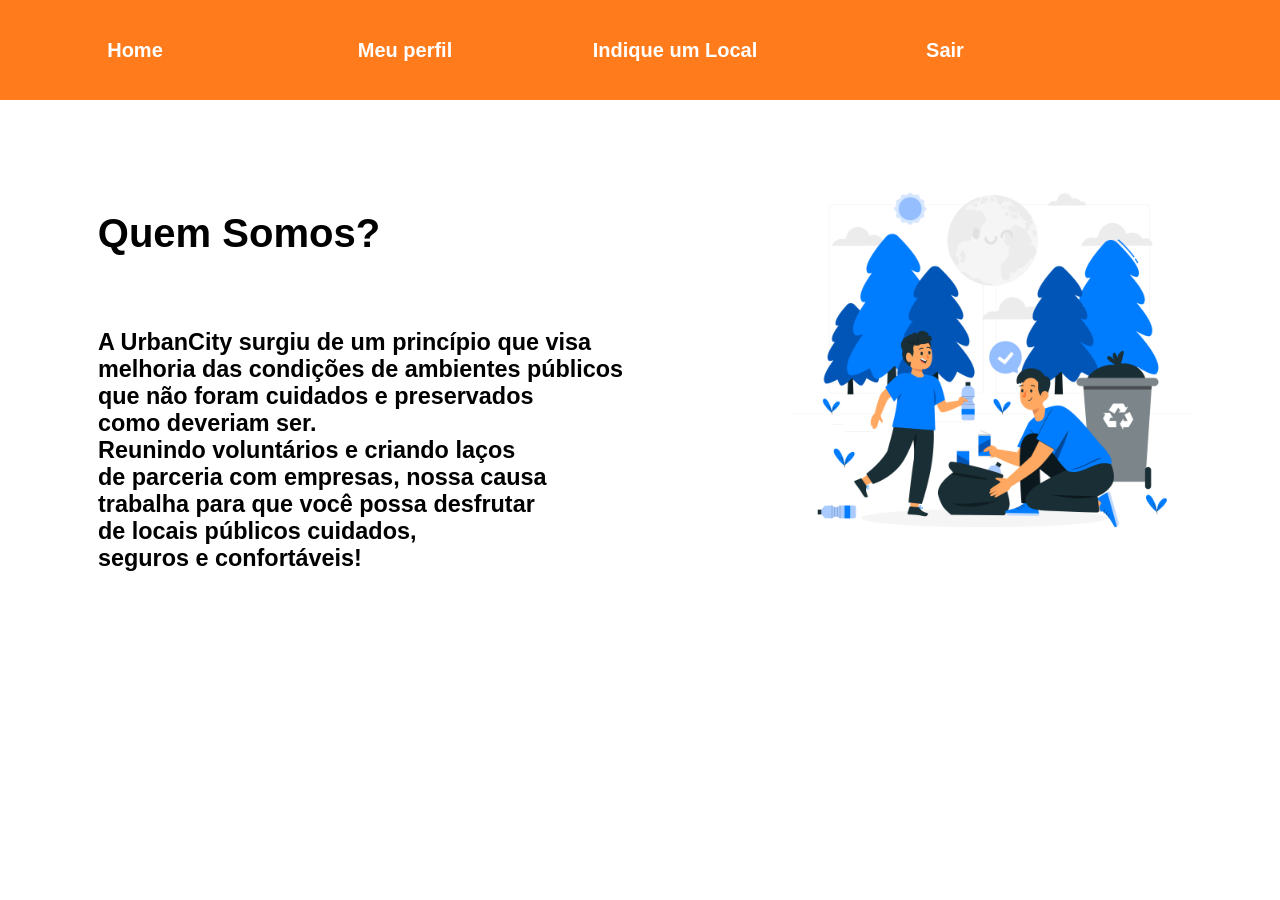
<file: quem-somos/index.html>
<!DOCTYPE html>
<html lang="pt-br">
<head>
    <meta charset="UTF-8">
    <meta name="viewport" content="width=device-width, initial-scale=1.0">
    <title>Document</title>
    <link rel="stylesheet" href="index.css">
</head>
<body>
    <div class="navi">
        <button class="btn" onclick="home()">Home</button>
        <button class="btn" onclick="perfil()">Meu perfil</button>
        <button class="btn" onclick="denun()">Indique um Local</button>
        <button type="button" onclick="logout()" class="btn">Sair</button>
      </div>
      <div class="container">
        <div class="text">
            <h1>
       Quem Somos?</h1>
            <h3>
            A UrbanCity surgiu de um princípio que visa 
            melhoria das condições de ambientes públicos
            que não foram cuidados e preservados 
            como deveriam ser. 
            Reunindo voluntários e criando laços 
            de parceria com empresas, nossa causa
            trabalha para que você possa desfrutar 
            de locais públicos cuidados, 
            seguros e confortáveis!</h3>
        </div>
        <div class="img">
            <img src="8712229.jpg" alt="pessoas limpando">
        </div>
      </div>
</body>
</html>
</file>
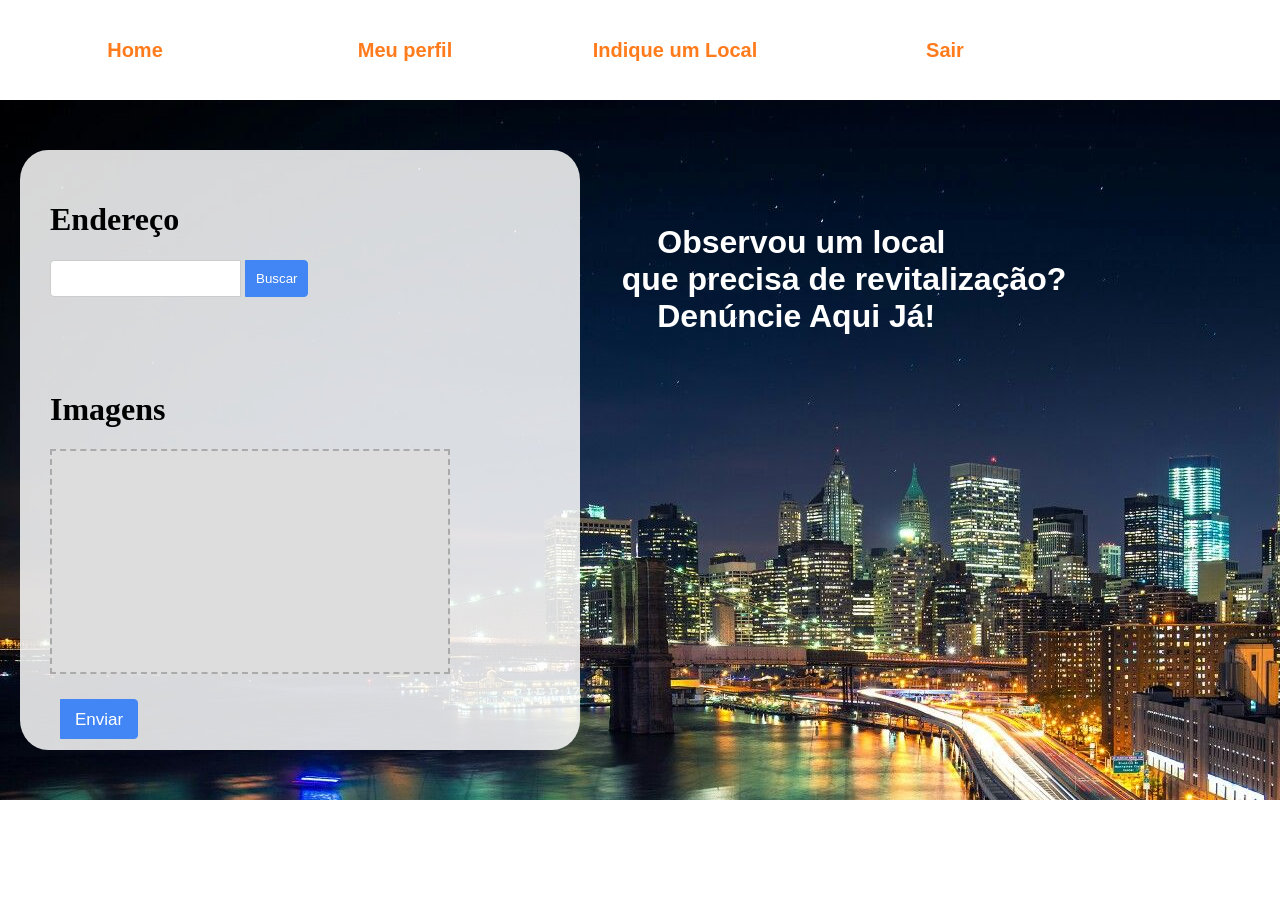
<file: denuncia/pagina-principal/index.html>
<!DOCTYPE html>
<html>

<head>
    <meta charset="utf-8" />
    <title>Denuncia</title>
    <meta content="width=device-width, initial-scale=1" name="viewport" />
    <link rel="stylesheet" href="index.css">
    <script src="../pagina-principal/index.js"></script>
    <link href="https://fonts.googleapis.com/css2?family=Roboto:wght@400;700&display=swap" rel="stylesheet">
</head>

<body>
    <div class="navi">
        <button class="btn" onclick="home()">Home</button>
        <button class="btn" onclick="perfil()">Meu perfil</button>
        <button class="btn" onclick="denun()">Indique um Local</button>
        <button type="button" onclick="logout()" class="btn">Sair</button>
    </div>

    <div class="container">
        <div class="form">
            <h1>Endereço</h1>
            <div class="search-container">
                <!-- Use o evento oninput para chamar a função sugerirEnderecos automaticamente -->
                <input type="text" placeholder="" class="search-input" required id="buscar" oninput="sugerirEnderecos()">
                <button class="search-button" onclick="api()">Buscar</button>
                <div id="container-resultado" class="text">
                    <!-- A div onde os resultados da API serão exibidos -->
                </div>
            </div>

            <h1>Imagens</h1>
            <label class="picture" for="picture__input" tabIndex="0">
                <span class="picture__image"></span>
            </label>

            <input type="file" name="picture_input" id="picture__input">

            <script>
                const dadosApi = [
                    {
                        "endereco": "Praça Cruz da Esperança",
                        "id": "1"
                    },
                    {
                        "endereco": "Rua da Liberdade",
                        "id": "2"
                    },
                    // Adicione mais dados conforme necessário
                ];

                function pesquisa() {
                    let endereco = document.getElementById("buscar");
                    let valorinput = endereco.value;
                    console.log("ola", valorinput);
                }

                function api() {
                    const apiUrl = "https://656ff79509586eff6640890c.mockapi.io/busc/enderecos";
                    fetch(apiUrl)
                        .then(response => {
                            if (!response.ok) {
                                throw new Error(`Erro de rede: ${response.status}`);
                            }
                            return response.json();
                        })
                        .then(data => {
                            console.log('Dados da API:', data);
                            mostrarEnderecos(data);
                        })
                        .catch(error => {
                            console.error('Erro na requisição:', error);
                        });
                }

                function mostrarEnderecos(enderecos) {
                    const containerResultado = document.getElementById("container-resultado");
                    containerResultado.innerHTML = ""; // Limpa o conteúdo anterior

                    enderecos.forEach(endereco => {
                        const divEndereco = document.createElement("div");
                        divEndereco.textContent = ` ${endereco.endereco}`;
                        containerResultado.appendChild(divEndereco);
                    });
                }

                function sugerirEnderecos() {
                    const termoPesquisa = document.getElementById("buscar").value.toLowerCase();
                    const enderecosFiltrados = dadosApi.filter(endereco => endereco.endereco.toLowerCase().includes(termoPesquisa));
                    mostrarEnderecos(enderecosFiltrados);
                }
            </script>
            <div class="botao-enviar">
                <button class="enviar">Enviar</button>
            </div>
        </div>
        <div class="group-form"></div>

        <div class="container2">
            <div class="text">
                <h1> 
                    Observou um local 
                que precisa de revitalização? 
                    Denúncie Aqui Já! </h1>
            </div>
        </div>
    </div>
</body>

</html>
</file>
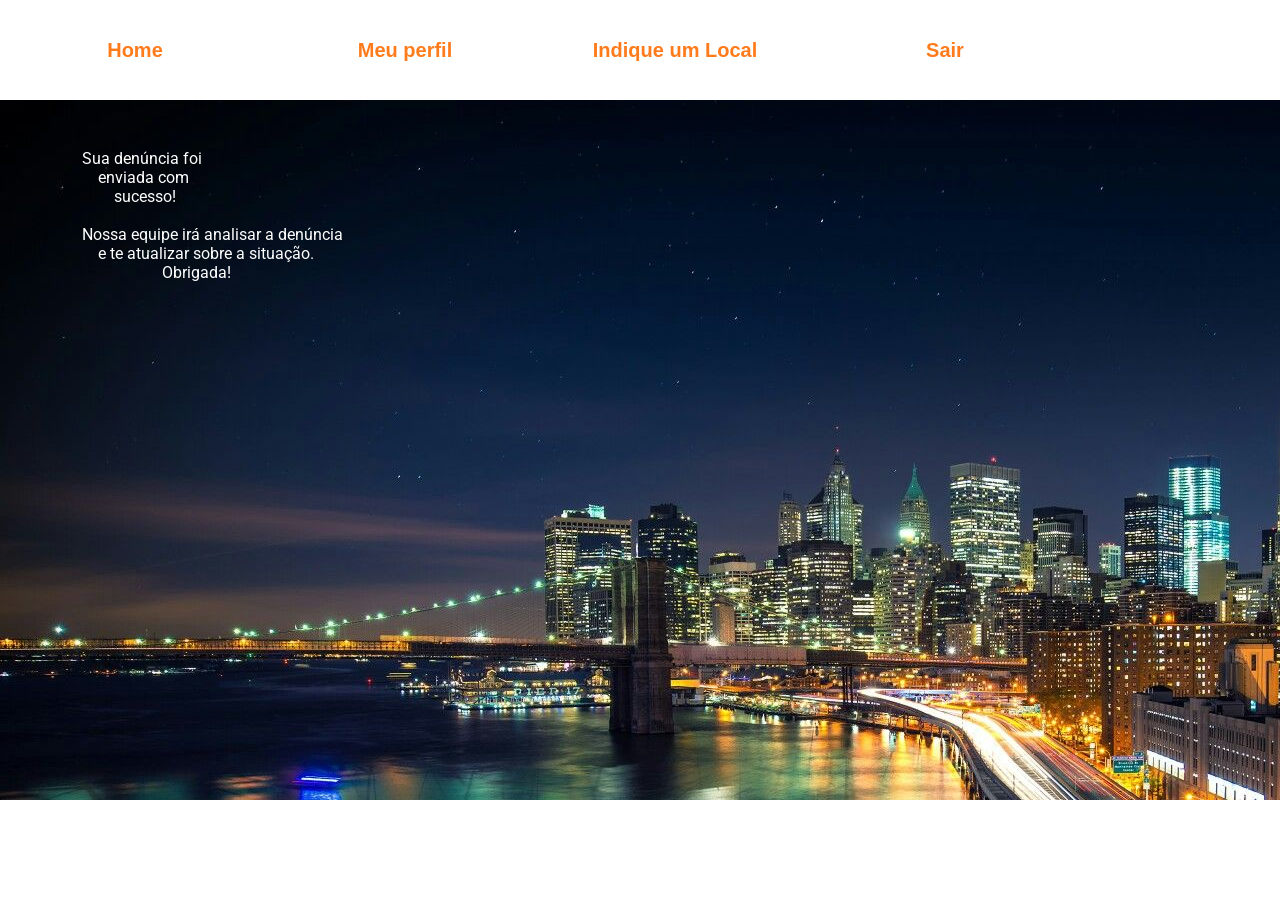
<file: denuncia/secundariapag/index.html>
<!DOCTYPE html>
<html>

<head>
    <meta charset="utf-8" />
    <title>Denuncia</title>
    <meta content="width=device-width, initial-scale=1" name="viewport" />
    <meta content="js" name="generator" />
    <link rel="stylesheet" href="index.css">
    <link href="https://fonts.googleapis.com/css2?family=Roboto:wght@400;700&display=swap" rel="stylesheet">
    <style>
        body {
            font-family: 'Roboto', sans-serif;
        }

        .form-content {
            width: 490px;
            height: 450px;
            background: rgba(255, 255, 255, 0);
            border-radius: 15px;
            margin-left: 50px;
            display: flex;
            flex-direction: column;
            align-items: center;
            justify-content: center;
        }

        .form-content h1 {
            font-size: 45px;
            font-weight: bold;
            margin-bottom: 350px;
            margin-top: 450px; 
            display: block;
        }
        h1 {
    margin: .67em 0;
    font-size: 2em;
  }
  label {
            font-size: 18px;
            font-weight: bold;
            margin-bottom: 8px;
            display: block;
        }

    </style>
</head>

<body>

    <div class="navi">
        <button class="btn" onclick="home()">Home</button>
        <button class="btn" onclick="perfil()">Meu perfil</button>
        <button class="btn" onclick="denun()">Indique um Local</button>
        <button type="button" onclick="logout()" class="btn">Sair</button>
    </div>

    <div class="div-form">

    <div class="text-denuncia">
                <p>
        Sua denúncia foi
            enviada com 
                sucesso! 
                        
        Nossa equipe irá analisar a denúncia 
            e te atualizar sobre a situação.
                            Obrigada!
                </p>
            </div>
        </div>
               
    

</body>

</html>
</file>
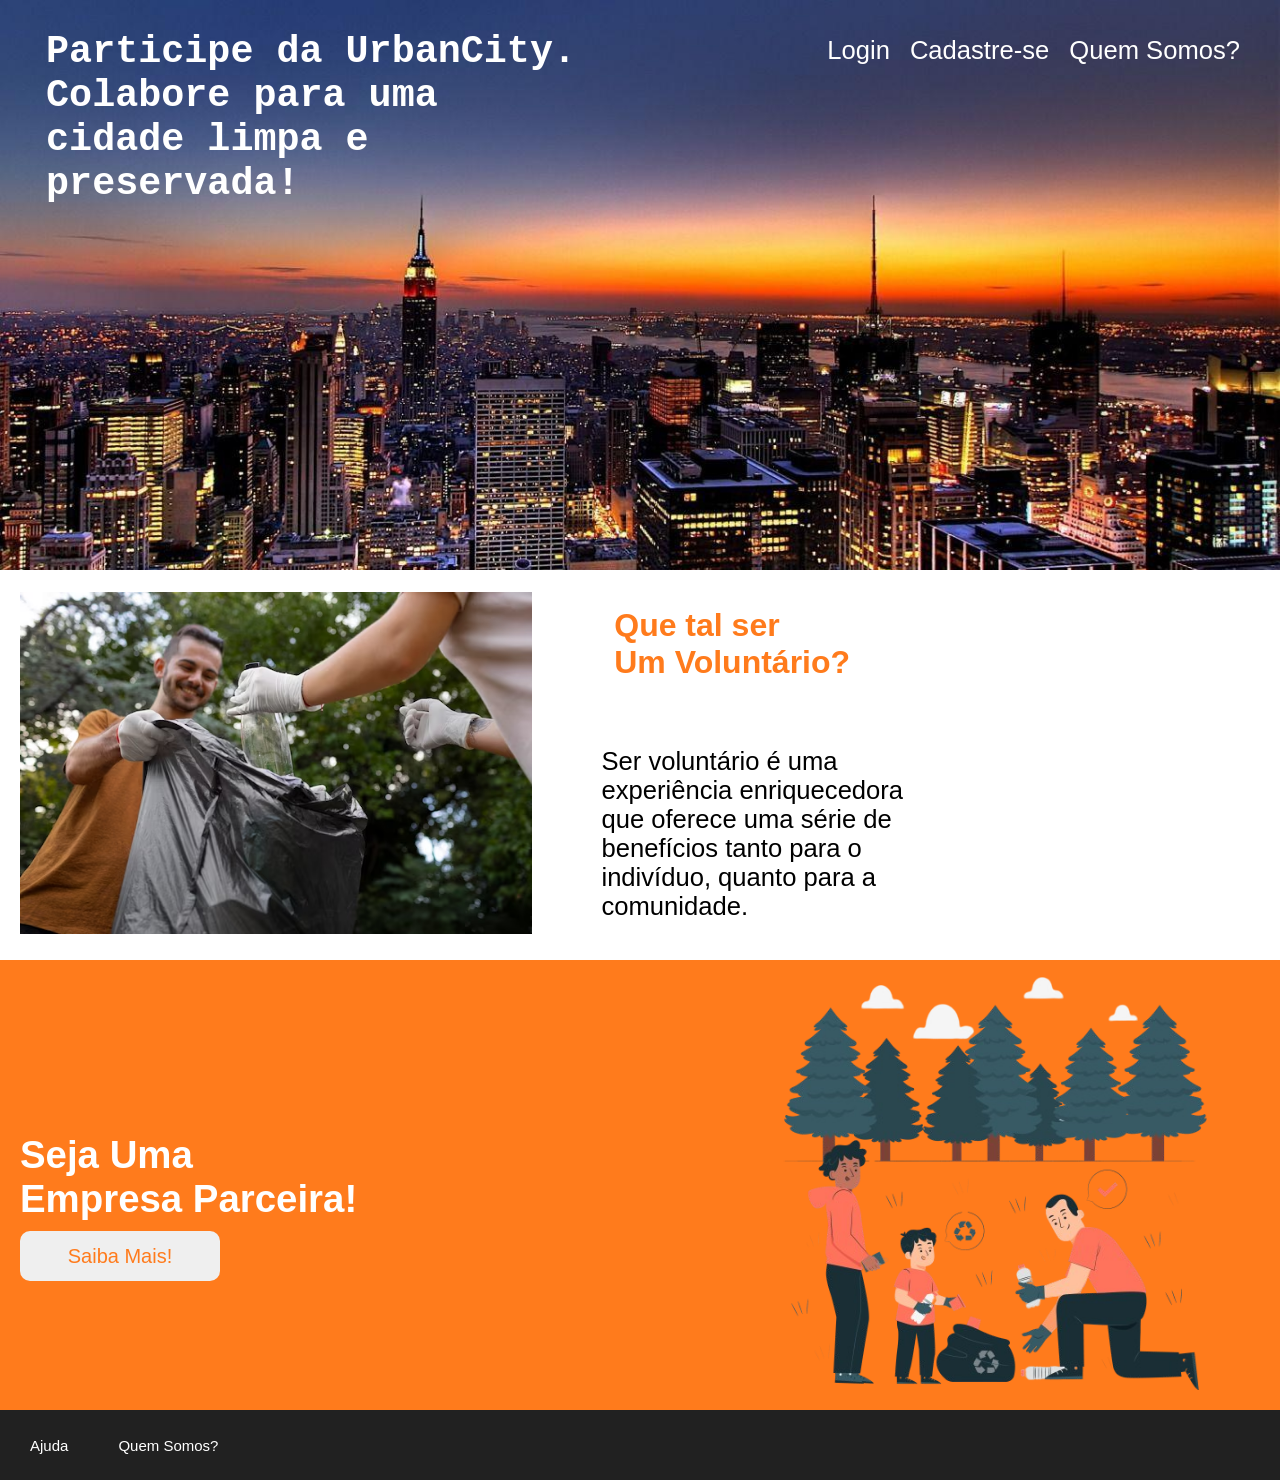
<file: PAGINA-INICIAL/pagina-inicial.html>
<!DOCTYPE html>
<html lang="pt-br">
<head>
    <meta charset="UTF-8">
    <meta name="viewport" content="width=device-width, initial-scale=1.0">
    <title>Página Inicial</title>
    <link rel="stylesheet" href="style/style3.css">
</head>
<body>
    <div class="img">
        <div class="text-nav">
            <h2><pre>
  Participe da UrbanCity.
  Colabore para uma
  cidade limpa e
  preservada!

            </pre></h2>

        </div>
        <div class="nav">

            <p><a href="Login">Login</a></p>
            <p><a href="cadastre-se">Cadastre-se</a></p>
            <p><a href="quem somos?">Quem Somos?</a></p>
    </div>
    </div>

    <div class="voluntario">
        <div class="img2">
            <img src="style/img2.avif" alt="">
        </div>

        <div class="texto-voluntario">
            <h1 id="titulo2">
       Que tal ser
       Um Voluntário?
            </h1>

            <p id="text2">
    Ser voluntário é uma
    experiência enriquecedora
    que oferece uma série de
    benefícios tanto para o
    indivíduo, quanto para a
    comunidade.
            </p>
        </div>
    </div>
    
    <div class="empresa">
       <div class="text-empresa">
            <h1>
Seja Uma 
Empresa Parceira!
</h1>
<button class="botao">Saiba Mais!</button>
            
       </div>
       <div class="img3">
        <img src="style/imagem3.png" alt="">
    </div>
</div>
        
    

    <div class="rodape">
        <a href="ajuda">Ajuda</a>
        <a href="Quem">Quem Somos?</a>
    </div>
    


</body>
</html>
</file>
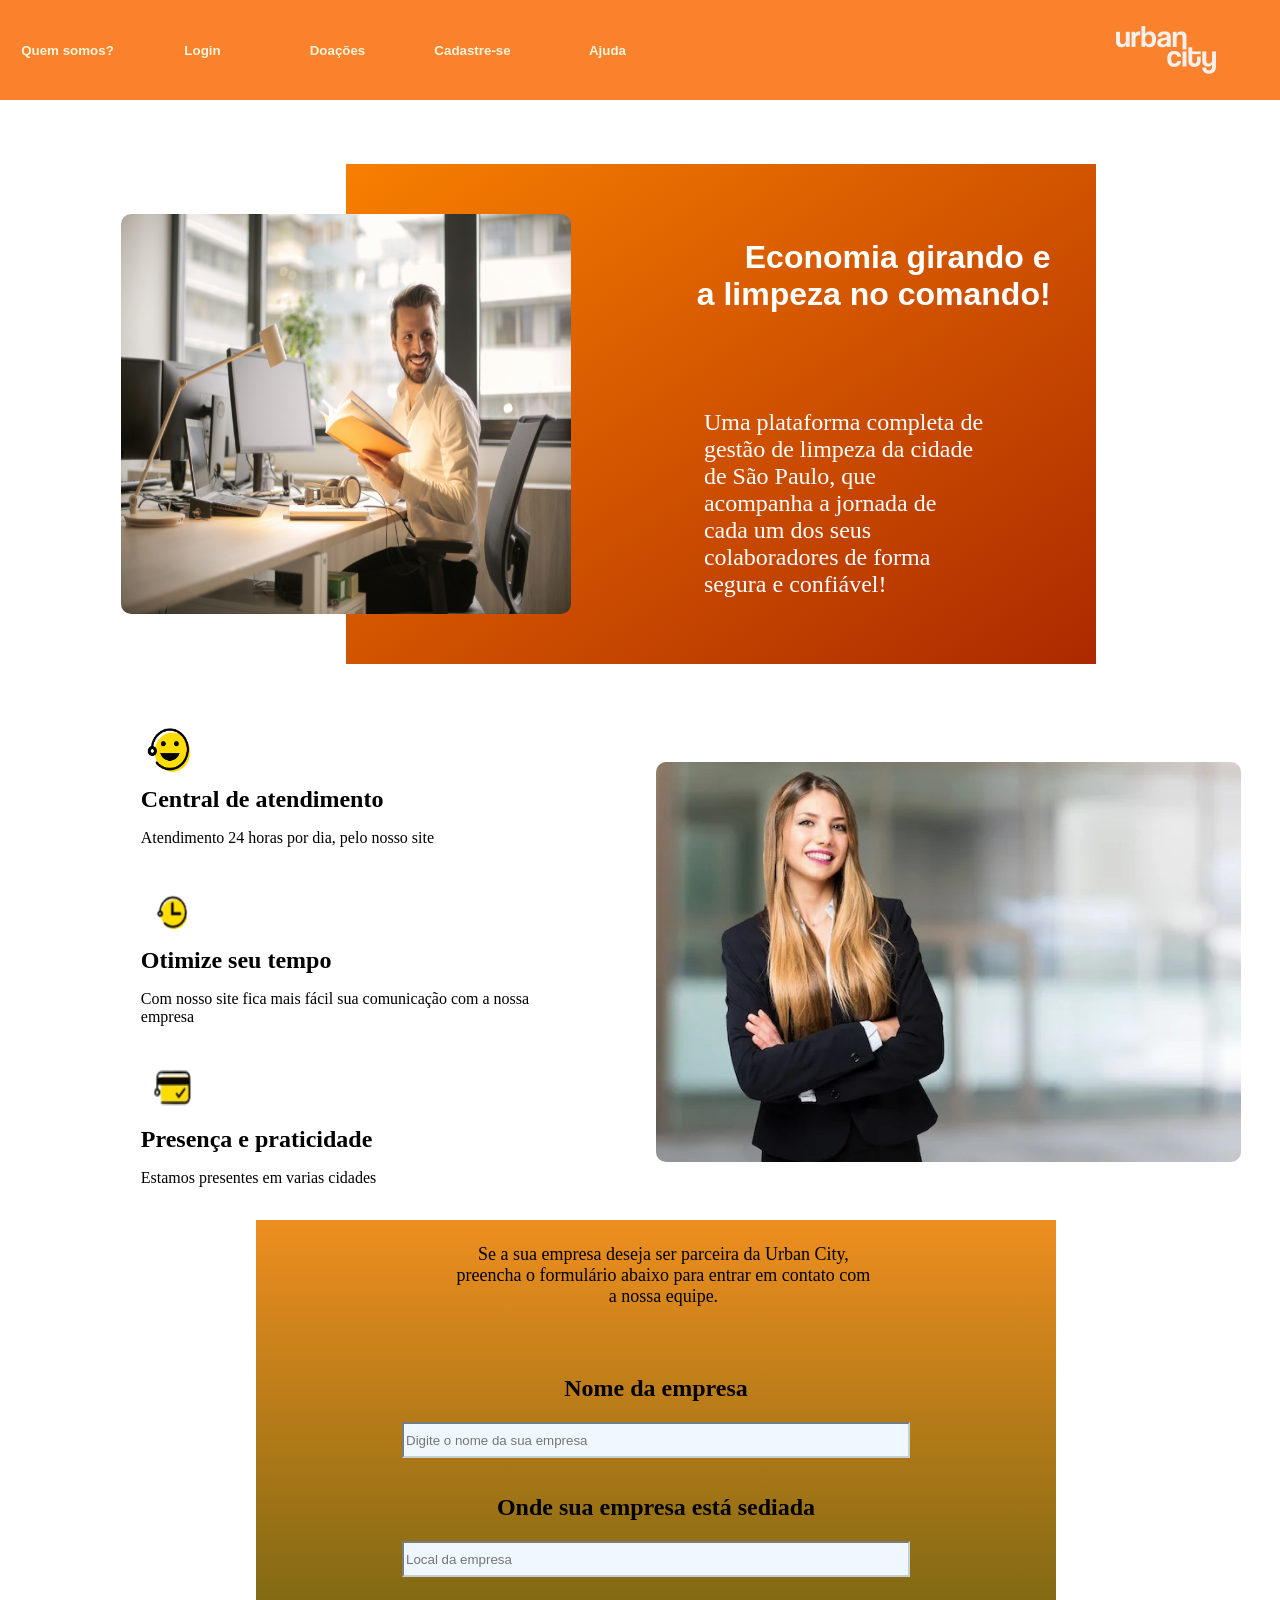
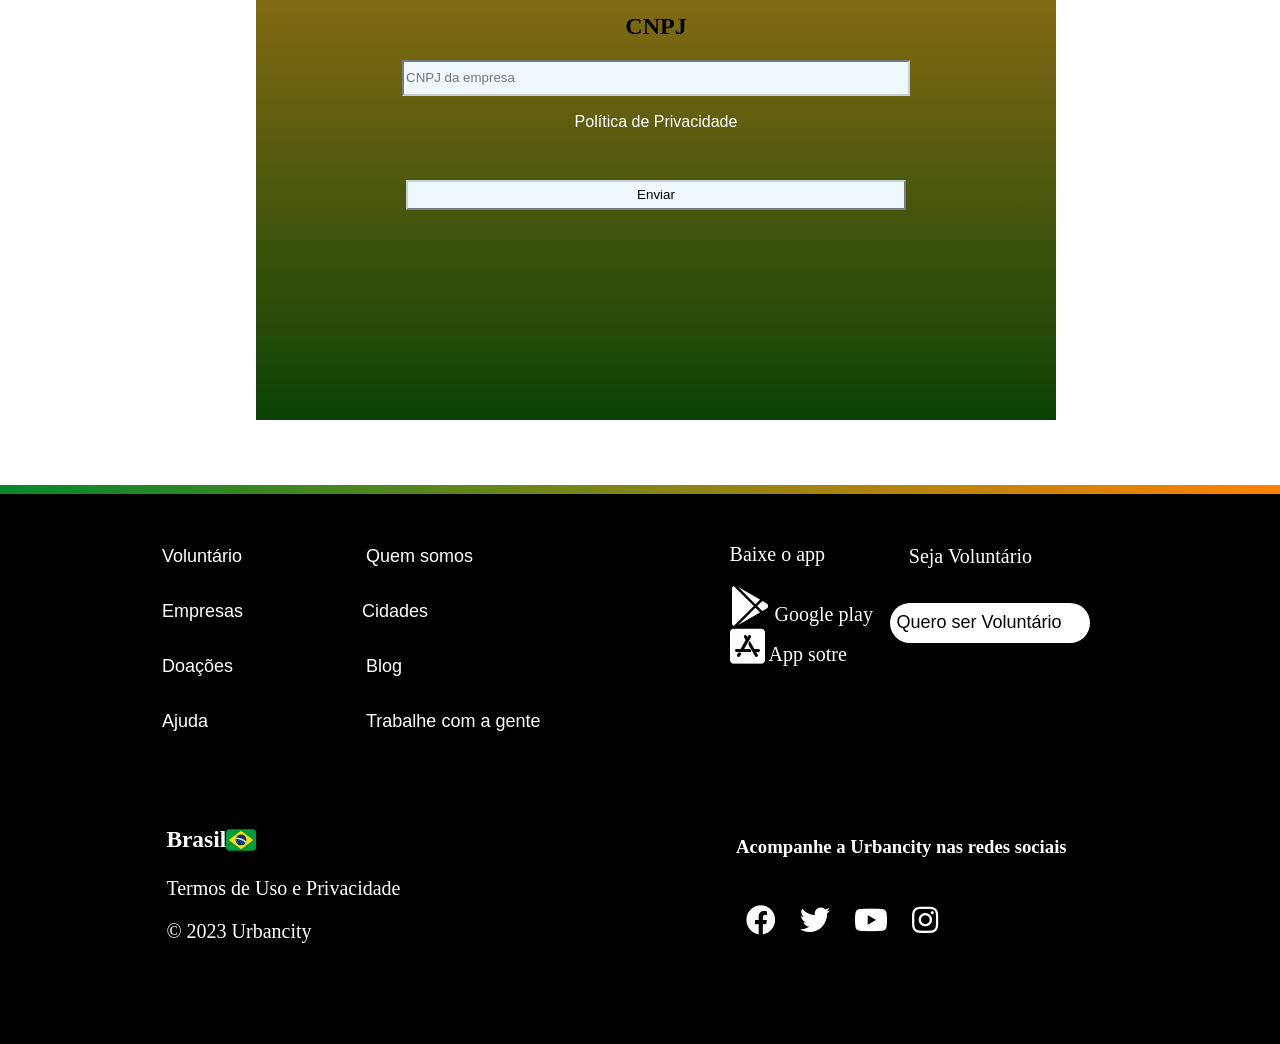
<file: urbancity_empresas/empresas.html>
<!DOCTYPE html>
<html lang="pt-br">
<head>
    <meta charset="UTF-8">
    <meta name="viewport" content="width=device-width, initial-scale=1.0">
    <title>Empresas</title>
    <link rel="stylesheet" href="empresas.css">
    <link rel="shortcut icon" href="../imgs/logo.png">
    <link rel="stylesheet" href="https://cdnjs.cloudflare.com/ajax/libs/font-awesome/5.15.3/css/all.min.css">
    <script src="empresas.js"></script>
</head>
<body>
    <div class="navi">
        <button class="botao">Quem somos?</button>
        <button class="botao" onclick="loginpag()">Login</button>
        <button class="botao">Doações</button>
      <button class="btn" onclick="cadastro()">Cadastre-se</button>
     <button class="btn">Ajuda</button>
      <img src="../imgs/logo2.png" class="logo"/>
    </div>
     <div class="parte1">
       <img src="../imgs/employer.jpg" class="employer"/>
       <h1>Economia girando e <br/>a limpeza no comando!</h1>
       <p>Uma plataforma completa de<br/>
        gestão de limpeza da cidade<br/>
        de São Paulo, que<br/>
        acompanha a jornada de<br/>
        cada um dos seus<br/>
        colaboradores de forma<br/>
        segura e confiável!</p>
     </div>
     <div class="parte2">
      <img src="../imgs/businesswoman.png" class="businesswoman"/>
      <section class="suportes">
        <img src="../imgs/suporte1.png"  class="img-suporte"/>
        <h2>Central de atendimento</h2>
        <p> Atendimento 24 horas por dia, pelo nosso site
        </p>
        <img src="../imgs/suporte2.png" class="img-suporte"/>
        <h2>Otimize seu tempo</h2>
        <p>
            Com nosso site fica mais fácil sua comunicação com a nossa empresa
        </p>
        <img src="../imgs/suporte3.png" class="img-suporte"/>
        <h2>Presença e praticidade</h2>
         <p>
            Estamos presentes em varias cidades 
         </p>
      </section>
     </div>
     <div class="parte3" id="formulario">
        <P class="txt_emp">Se a sua empresa deseja ser parceira da Urban City,
            preencha o formulário abaixo para entrar em contato com a nossa equipe.
        </P><br/><bt/><br/><br/>

     <h2>Nome da empresa</h2>
     <input type="text" placeholder="Digite o nome da sua empresa" class="input">
     <h2>Onde sua empresa está sediada</h2>
     <input type="text" placeholder="Local da empresa" class="input">
     <h2>CNPJ</h2>
     <input type="text" placeholder="CNPJ da empresa" class="input"><br/>
     
     <button id="openModal" class="btn-poli">Política de Privacidade</button><br/>
     <dialog id="modal">
         <h2>Política de Privacidade</h2>
         <p class="politica">
             A sua privacidade é importante para nós. É política do Urban City respeitar a sua privacidade em relação a qualquer informação sua que possamos coletar no site Urban City, e outros sites que possuímos e operamos. </br>

             Solicitamos informações pessoais apenas quando realmente precisamos delas para lhe fornecer um serviço. Fazemo-lo por meios justos e legais, com o seu conhecimento e consentimento. Também informamos por que estamos coletando e como será usado. </br>
             
             Apenas retemos as informações coletadas pelo tempo necessário para fornecer o serviço solicitado. Quando armazenamos dados, protegemos dentro de meios comercialmente aceitáveis ​​para evitar perdas e roubos, bem como acesso, divulgação, cópia, uso ou modificação não autorizados.</br>
             
             
             Não compartilhamos informações de identificação pessoal publicamente ou com terceiros, exceto quando exigido por lei.</br>
             
             O nosso site pode ter links para sites externos que não são operados por nós. Esteja ciente de que não temos controle sobre o conteúdo e práticas desses sites e não podemos aceitar responsabilidade por suas respectivas políticas de privacidade.</br>
             
             Você é livre para recusar a nossa solicitação de informações pessoais, entendendo que talvez não possamos fornecer alguns dos serviços desejados.</br>
             
             O uso continuado de nosso site será considerado como aceitação de nossas práticas em torno de privacidade e informações pessoais. Se você tiver alguma dúvida sobre como lidamos com dados do usuário e informações pessoais, entre em contacto connosco.</br>
             
             O serviço Google AdSense que usamos para veicular publicidade usa um cookie DoubleClick para veicular anúncios mais relevantes em toda a Web e limitar o número de vezes que um determinado anúncio é exibido para você.</br>
             
             Para mais informações sobre o Google AdSense, consulte as FAQs oficiais sobre privacidade do Google AdSense.</br>
             
             Utilizamos anúncios para compensar os custos de funcionamento deste site e fornecer financiamento para futuros desenvolvimentos. Os cookies de publicidade comportamental usados ​​por este site foram projetados para garantir que você forneça os anúncios mais relevantes sempre que possível, rastreando anonimamente seus interesses e apresentando coisas semelhantes que possam ser do seu interesse.</br>
             
             Vários parceiros anunciam em nosso nome e os cookies de rastreamento de afiliados simplesmente nos permitem ver se nossos clientes acessaram o site através de um dos sites de nossos parceiros, para que possamos creditá-los adequadamente e, quando aplicável, permitir que nossos parceiros afiliados ofereçam qualquer promoção que pode fornecê-lo para fazer uma compra.</br>
             
             Compromisso do Usuário</br>
             
             O usuário se compromete a fazer uso adequado dos conteúdos e da informação que o Urban City oferece no site e com caráter enunciativo, mas não limitativo:</br>
             
             A) Não se envolver em atividades que sejam ilegais ou contrárias à boa fé a à ordem pública;</br>
             B) Não difundir propaganda ou conteúdo de natureza racista, xenofóbica, jogos de sorte ou azar, qualquer tipo de pornografia ilegal, de apologia ao terrorismo ou contra os direitos humanos;</br>
             C) Não causar danos aos sistemas físicos (hardwares) e lógicos (softwares) do Urban City, de seus fornecedores ou terceiros, para introduzir ou disseminar vírus informáticos ou quaisquer outros sistemas de hardware ou software que sejam capazes de causar danos anteriormente mencionados.</br>
             Mais informações </br>
             Esperemos que esteja esclarecido e, como mencionado anteriormente, se houver algo que você não tem certeza se precisa ou não, geralmente é mais seguro deixar os cookies ativados, caso interaja com um dos recursos que você usa em nosso site.</br>
             Esta política é efetiva a partir de 9 Outubro 2023 10:15
         </p>
         <button type="button" id="closeModal">Fechar</button>
     </dialog>
     <button type="button" onclick="enviar()" class="btn-enviar">Enviar</button>
    </div>

<footer class="degrade"></footer>
<footer class="rodape">
         <div class="btns">
         <a href="../urbancity_sejacomu/sejacomu.html"><button  class="comunitario">Voluntário</button></a> <a><button class="quem somos">Quem somos</button></a><br/>
         <a href="../urbancity_empresas/empresas.html"><button  class="empresas">Empresas</button></a><a><button class="Cidades">Cidades</button></a><br/>
         <button  class="doacoes">Doações</button>                     <a><button class="blog">Blog</button></a><br/>
         <button  class="ajuda">Ajuda</button>                        <a><button class="trabalhe">Trabalhe com a gente</button></a><br/>
         </div>
         <div class="baixe">
             <p>Baixe o app</p>
             <a><i class="fab fa-google-play"></i>   Google play</a></br>
             <a><i class="fab fa-app-store-ios"></i>  App sotre</a>
         </div>
         <div class="sejac">
             <p>Seja Voluntário</p>
             <a href="../urbancity_sejacomu/sejacomu.html"><button>Quero ser Voluntário</button></a>
         </div>
         <div class="termo">
             <h3>Brasil<img src="../imgs/bandeiraBR.svg"><i class="fa bandeira-brasil"></i></h3>
             <p>Termos de Uso e Privacidade
             <p>© 2023 Urbancity 
             </p>
         </div>
         <nav class="links">
          <h3>Acompanhe a Urbancity nas redes sociais</h3><br/>
          <a><i class="fab fa-facebook"></i></a>
          <a><i class="fab fa-twitter"></i></a>
          <a><i class="fab fa-youtube"></i></a>
          <a><i class="fab fa-instagram"></i></a>
         </nav>
     </footer>
</body>
</html>
</file>
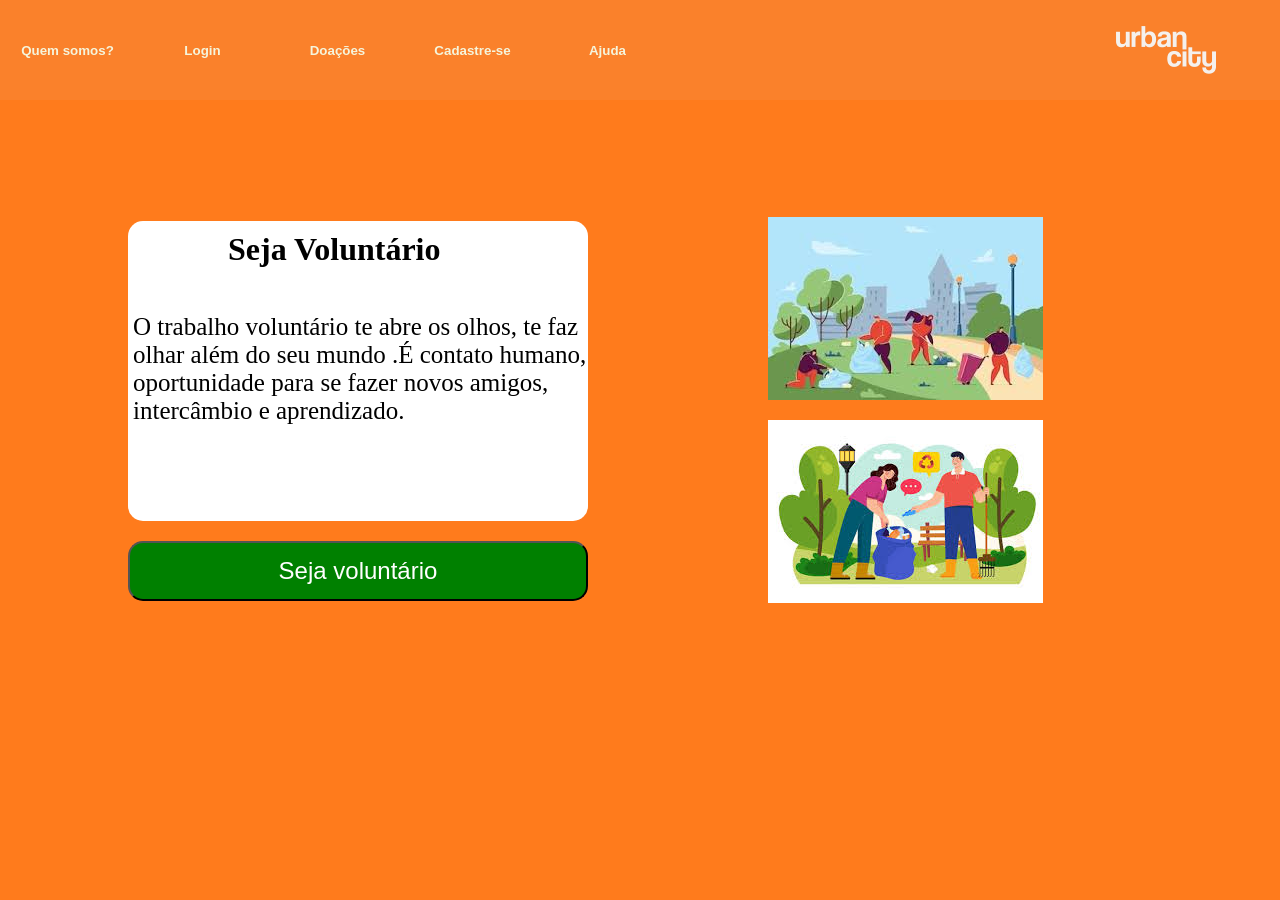
<file: urbancity_sejacomu/sejacomu.html>
<!DOCTYPE html>
<html lang="pt-br">
<head>
    <meta charset="UTF-8">
    <meta name="viewport" content="width=device-width, initial-scale=1.0">
    <title>Seja Voluntário</title>
    <link rel="stylesheet" href="sejacomu.css">
    <link rel="shortcut icon" href="../imgs/logo.png">
    <script src="sejacomu.js"></script>
</head>
<body>
    <div class="navi">
        <button class="botao">Quem somos?</button>
        <button class="botao" onclick="loginpag()">Login</button>
        <button class="botao">Doações</button>
      <button class="btn" onclick="cadastro()">Cadastre-se</button>
     <button class="btn">Ajuda</button>
      <img src="../imgs/logo2.png" class="logo"/>
    </div>
    <div class="textocomu">
        <h1>Seja Voluntário</h1>
        <p>O trabalho voluntário te abre os olhos, te faz olhar além do seu mundo
            .É contato humano, oportunidade para se fazer novos amigos, intercâmbio e aprendizado.
        </p>
    </div>
    <a href="">
        <button class="btn-quero">Seja voluntário</button>
    </a>
    <div class="imagens">
        <p><img src="../imgs/img_1.jpg" alt="Ilustração de Voluntários recolhendo lixos de um parque."/>
        <p><img src="../imgs/img_2.jpg" alt="Ilustração de voluntários limpando um parque"/></p>
    </div>
</body>
</html>
</file>
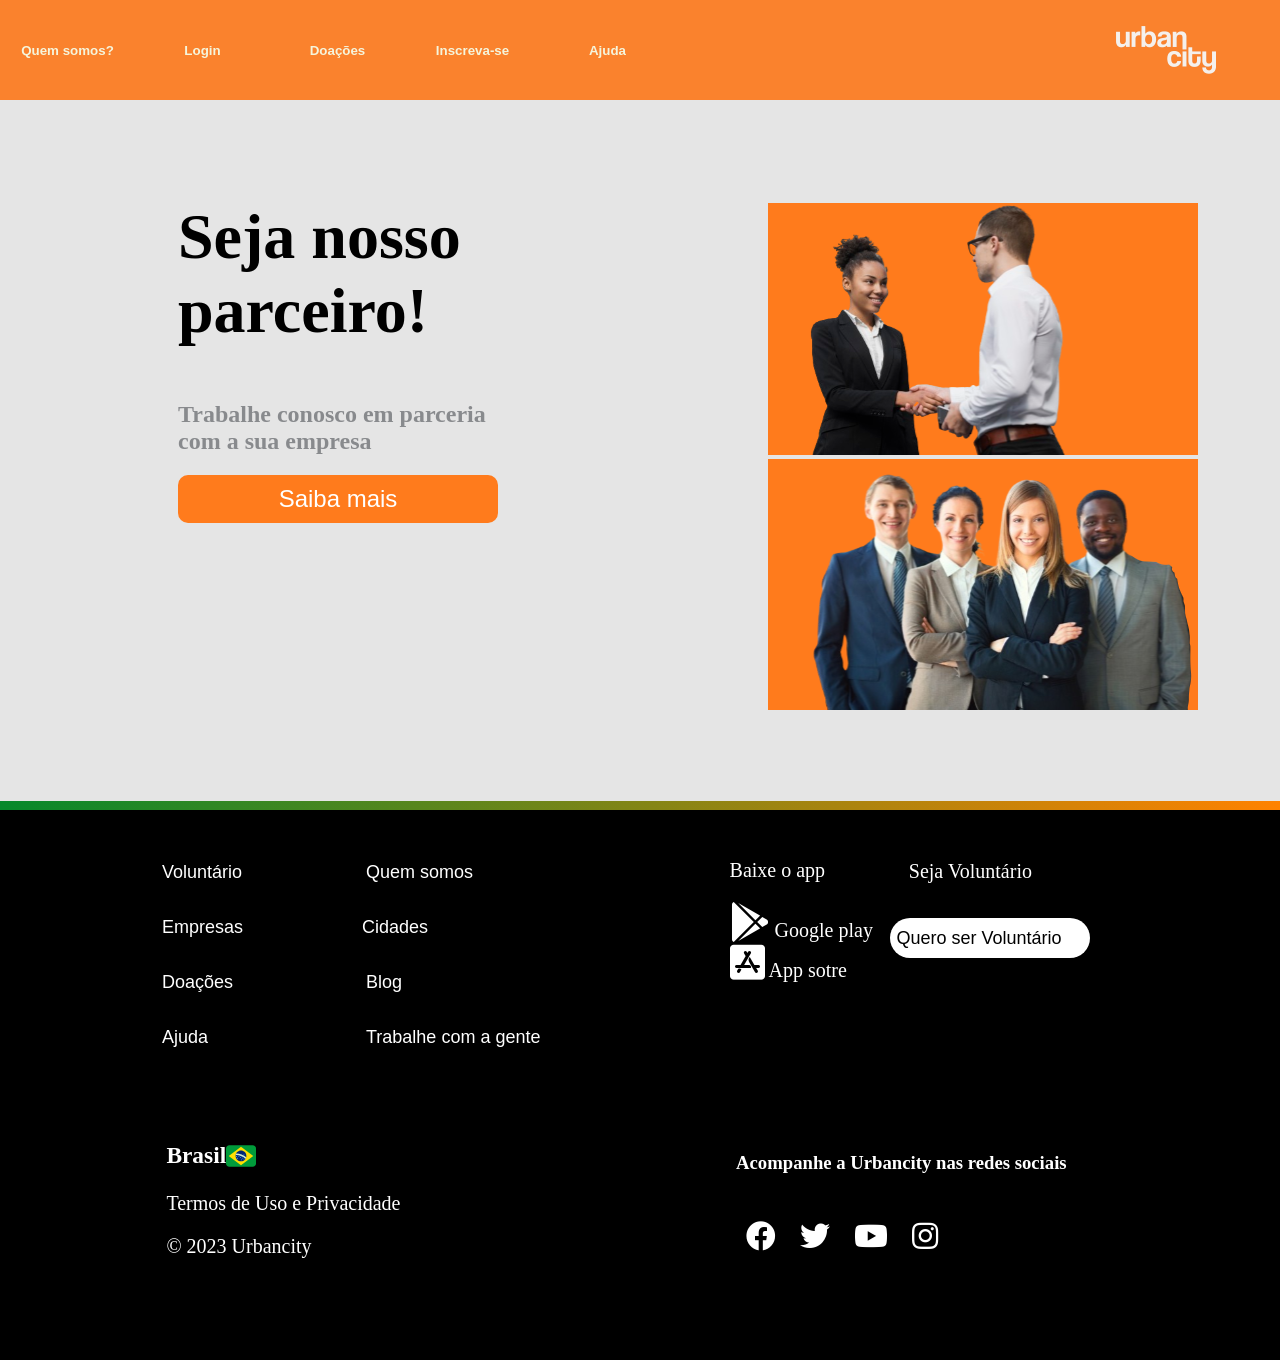
<file: urbancity_sejaparceiro/sejaparceiro.html>
<!DOCTYPE html>
<html lang="pt-br">
<head>
    <meta charset="UTF-8">
    <meta name="viewport" content="width=device-width, initial-scale=1.0">
    <title>Seja parceiro</title>
    <link rel="stylesheet" href="sejaparceiro.css">
    <link rel="stylesheet" href="https://cdnjs.cloudflare.com/ajax/libs/font-awesome/5.15.3/css/all.min.css">
    <link rel="shortcut icon" href="../imgs/logo.png">
</head>
<body>
    <div class="navi">
        <button class="botao">Quem somos?</button>
        <button class="botao">Login</button>
        <button class="botao">Doações</button>
      <button class="btn">Inscreva-se</button>
     <button class="btn">Ajuda</button>
      <img src="../imgs/logo2.png" class="logo"/>
      </div>
    <section class="principal">
    <div class="textos">
    <h1>Seja nosso <br/>parceiro!</h1>
    <h2>Trabalhe conosco em parceria</br>com a sua empresa</h2>
    <a href="../urbancity_empresas/empresas.html"><button class="btn-saiba">Saiba mais</button></a>
    </div>
    <div class="img">
     <img src="../imgs/sejaparceiro1.png"/>
     <img src="../imgs/sejaparceiro2.png"/>
    </div>
    </section>
    <footer class="degrade"></footer>
    <footer class="rodape">
        <div class="btns">
        <a href="../urbancity_sejacomu/sejacomu.html"><button  class="comunitario">Voluntário</button></a> <a><button class="quem somos">Quem somos</button></a><br/>
        <a href="../urbancity_empresas/empresas.html"><button  class="empresas">Empresas</button></a><a><button class="Cidades">Cidades</button></a><br/>
        <button  class="doacoes">Doações</button>                     <a><button class="blog">Blog</button></a><br/>
        <button  class="ajuda">Ajuda</button>                        <a><button class="trabalhe">Trabalhe com a gente</button></a><br/>
        </div>
        <div class="baixe">
            <p>Baixe o app</p>
            <a><i class="fab fa-google-play"></i>   Google play</a></br>
            <a><i class="fab fa-app-store-ios"></i>  App sotre</a>
        </div>
        <div class="sejac">
            <p>Seja Voluntário</p>
            <a href="../urbancity_sejacomu/sejacomu.html"><button>Quero ser Voluntário</button></a>
        </div>
        <div class="termo">
            <h3>Brasil<img src="../imgs/bandeiraBR.svg"><i class="fa bandeira-brasil"></i></h3>
            <p>Termos de Uso e Privacidade
            <p>© 2023 Urbancity 
            </p>
        </div>
        <nav class="links">
         <h3>Acompanhe a Urbancity nas redes sociais</h3><br/>
         <a><i class="fab fa-facebook"></i></a>
         <a><i class="fab fa-twitter"></i></a>
         <a><i class="fab fa-youtube"></i></a>
         <a><i class="fab fa-instagram"></i></a>
        </nav>
    </footer>
</body>
</html>
</file>
<file: quem-somos/index.css>
* {
    margin: 0;
    padding: 0;
    box-sizing: border-box;
}

.navi {
    background-color: #FF7B1C;
    height: 100px;
    width: 100%;
    display: flex;
}

.btn {
    color: #ffffff;
    text-decoration: none;
    margin-top: 15px;
    padding: 10px;
    background-color: transparent;
    border: none;
    width: 250px;
    font-size: 20px;
    font-weight: bold;
    transition-duration: 1s;
    margin: 10px;
}

.navi > button:hover {
    transition: 0.9s;
    font-size: 25px;
    background-color: #ffffff;
    color: #FF7B1C;
}

.container {
    display: flex;
    margin: 20px;
}

.container .text {
    flex: 1; /* Ocupa o espaço disponível no flex container */
    font-family: Arial, Helvetica, sans-serif;
    white-space: pre-wrap;
    font-style: normal;
    font-weight: lighter;
    font-size: 20px;
}

.container .img {
    width: 400px;
    height: 400px;
    margin-top: 40px;
    margin-right: 70px;
}

.container .img img {
    width: 100%;
    height: auto;
   margin-right: 50px;
}
</file>
<file: denuncia/pagina-principal/index.css>
* {
  padding: 0;
  margin: 0;
  box-sizing: border-box;
}

.container {
  position: relative;
  display: flex;
}

.container2 {
  margin-left: auto;
  position: absolute;
  top: px;
  right: 0; /* Posiciona a .container2 no canto superior direito da .container */
  z-index: 2; /* Certifique-se de que a container2 tenha um z-index maior que a group-form */
  margin: 30px;
  margin-right: 16%;
}

.group-form {
  width: 100%;
  height: 700px;
  background-image: url(imagem-fundo.jpg);
  object-fit: cover;
  z-index: 1;
}

.form {
  position: absolute;
  top: 50px;
  left: 20px;
  height: 600px;
  width: 560px;
  background-color: #ffffffd7;
  z-index: 2;
  border-radius: 5%;
  padding: 30px;
}

.navi {
  background-color: #ffffff;
  height: 100px;
  width: 100%;
  display: flex;
}

.btn {
  color: #FF7B1C;
  text-decoration: none;
  margin-top: 15px;
  padding: 10px;
  background-color: transparent;
  border: none;
  width: 250px;
  font-size: 20px;
  font-weight: bold;
  transition-duration: 1s;
  margin: 10px;
}

.navi > button:hover {
  transition: 0.9s;
  font-size: 25px;
  background-color: #FF7B1C;
  color: white;
}

h1 {
  margin: 0.67em 0;
  font-size: 2em;
}

.search-container {
  margin-bottom: 40px;
}

.search-input {
  padding: 10px;
  border: 1px solid #ccc;
  border-radius: 4px 0 0 4px;
  outline: none;
}

.search-button {
  padding: 10px;
  background-color: #4285f4;
  color: white;
  border: 1px solid #4285f4;
  border-radius: 0 4px 4px 0;
  cursor: pointer;
}

.search-button:hover {
  background-color: #357ae8;
  border: 1px solid #357ae8;
}

#picture__input {
  display: none;
}

.picture {
  width: 400px;
  aspect-ratio: 16/9;
  background: #ddd;
  display: flex;
  align-items: center;
  justify-content: center;
  color: #aaa;
  border: 2px dashed currentcolor;
  cursor: pointer;
  font-family: sans-serif;
  transition: color 300ms ease-in-out, background 300ms ease-in-out;
  outline: none;
  overflow: hidden;
}

.picture:hover {
  color: #777;
  background: #ccc;
}

.picture:active {
  border-color: turquoise;
  color: turquoise;
  background: #eee;
}

.picture:focus {
  color: #777;
  background: #ccc;
  box-shadow: 0 0 10px rgba(0, 0, 0, 0.3);
}

.picture__img {
  max-width: 100%;
}

.enviar {
  margin: 10px;
  margin-top: 25px;
  text-decoration: none;
  border: none;
  width: 78px;
  height: 40px;
  font-size: 17px;
  padding: 10px;
  background-color: #4285f4;
  color: white;
  border: 1px solid #4285f4;
  border-radius: 0 4px 4px 0;
  cursor: pointer;
}

.enviar:hover {
  background-color: #357ae8;
  border: 1px solid #357ae8;
}

.text {
  white-space: pre-wrap;
  font-family: sans-serif;
  color: white;

}
</file>
<file: denuncia/secundariapag/index.css>
*{
  padding: 0;
  margin: 0;
}

.div-form {
  
    width: 100%;
    height: 700px;
    background-image: url(imagem-fundo.jpg);
    object-fit: cover;
    z-index: 1;
    

}



.form h1 {
  font-family: sans-serif;
}

.navi {
  background-color: #ffffff;
  height: 100px;
  width: 100%;
  display: flex;
  }


  .btn{
    color: #FF7B1C;
    text-decoration: none;
    margin-top: 15px;
    padding: 10px;
    background-color: transparent;
    border: none;
    width: 250px;
    font-size: 20px;
  
    font-weight: bold;
    transition-duration: 1s;
    margin: 10px;
  }
  
  .navi > button:hover {
  transition: 0.9s;
  font-size: 25px;
  background-color: #FF7B1C;
  color: white;
  }
  body {
    font-family: 'Roboto', sans-serif;
}


.text-denuncia {
  position: absolute;
  left: 20px;
  height: 600px;
  width: 560px;
  z-index: 2;
  padding: 30px;
}

.text-denuncia p {
  color: #ffffff;
  white-space: pre-wrap;
}
</file>
<file: PAGINA-INICIAL/style/style3.css>
* {
    margin: 0;
    padding: 0;
    box-sizing: border-box;
}

body {
    margin: 0;
}


.img {
    background-image: url(fundoimg.jpg);
    background-size: 100%;
    background-repeat: no-repeat;
    width: 100%;
    height: 570px;
    display: flex;

}

.text-nav {
    color: white;
    font-family: sans-serif;
    font-size: 2vw;
    display: flex;
    padding-top: 30px;
}

.nav {
    display: flex;
    flex-wrap: nowrap;
    width: 9000px;
    padding-top: 36px;
    justify-content: flex-end;
    margin-right: 20px;
    height: 60px;

}

.nav, p {
    margin-right: 20px;
}

.nav p, .nav a {
    text-decoration: none;
    font-family: sans-serif;
    color: white;
    font-size: 2vw; /* Ajuste o tamanho da fonte conforme necessário */
}

.nav a { /* Adapte o padding conforme necessário */
    padding-top: 36px;
}
     


.texto-voluntario {
    float: right;
}
   


#text2 {
    color: black;
    font-family: sans-serif;
    font-size: 2vw;
    white-space: pre-wrap;
    margin-left: 21px;
    margin-bottom: 10px;

}

#titulo2 {
    color: #FF7B1C;
    font-family: 'Franklin Gothic Medium', 'Arial Narrow', Arial, sans-serif;
    white-space: pre-wrap;
    font-size: 2.5vw;
    

  
}

.voluntario {
    display: flex;
    align-items: center;
}

.img2 {
    flex: 1;
    max-width: 40%; /* Ajuste a largura máxima conforme necessário */
    margin: 20px;
}

.img2 img {
    width: 100%;
    height: auto;
    max-width: 100%; /* Ajuste a largura máxima da imagem */
}



.empresa {
    background-color: #FF7B1C;
    display: flex;
    justify-content: flex-start;
    align-items: center;
    height: 450px;
}

.text-empresa {
    display: flex;
    flex-direction: column;
    font-family: sans-serif;
    font-size: 1.5vw;
    color: white;
    margin-left: 20px;
}

.text-empresa h1 {
    white-space: pre;
}

.botao {
    text-decoration: none;
    width: 200px;
    height: 50px;
    font-size: 20px;
    border-radius: 10px;
    border: none;
    font-family: 'Franklin Gothic Medium', 'Arial Narrow', Arial, sans-serif;
    color: #FF7B1C;
    margin-top: 10px;
}

.img3 {
    margin-left: auto; /* Para alinhar a imagem à direita */
    width: 35%;
    margin-right: 4rem;
}

.img3 img {
    height: auto;
    width: 100%; /* Certifique-se de que a imagem não ultrapasse a largura da div */
    margin: 0;
}

@media screen and (max-width: 900px) {
    .img3 {
        display: none;
    }

    .empresa {
        width: 100%;
        justify-content: center;
    }

    .text-empresa {
        text-align: center;
    }

    .text-empresa h1 {
        margin: 0;
        padding: 0;
    }

    .text-empresa button {
        align-items: center;
    }
}


@media screen and (max-width: 900px) {
    .img2 {
        display: none;

    }

    .voluntario {
        width: 100%;
        height: 500px;

    }

    .texto-voluntario {
        width: 100%;
    }

    #text2 {
        font-size: 25px;
        text-align: center;

    }

    #titulo2{
        font-size: 25px;
        text-align: center;
    }

    .img {
        height: 300px;
    }

}


@media screen and (max-width: 700px) {
    .img3 {
        display: none;
    }
}



@media screen and (max-width: 800px) {
    .voluntario{
        width: 90%;
        height: 500px;
    }

    
}


.rodape {
    background-color: rgb(33, 33, 33);
    height: 70px;
    display: flex;
    align-items: center;
   
}

.rodape a {
    text-decoration: none;
    color: white;
    margin-left: 30px;
    margin-right: 20px;
    font-family: sans-serif;
    font-size: 15px;
}
</file>
<file: urbancity_empresas/empresas.css>
html {
    overflow-x: hidden;
    min-width: 100%;
    min-height: 100%;
}
body {
    margin: 0%;
    min-width: 100%;
    min-height: 100%;
}

.navi {
  background-color: rgba(250, 130, 44, 0.993);
  height: 100px;
  width: 100%;
  display: flex;
  }
  
  
  .navi > button {
    color: beige;
    text-decoration: none;
    margin-top: 15px;
    padding: 10px;
    background-color: transparent;
    border: none;
    width: 115px;
  
    font-weight: bold;
    transition-duration: 1s;
    margin: 10px;
  }
  
  .navi > button:hover {
  background-color:beige;
  color: #FF7B1C;
  }

.logo{
  position: absolute;
  top: 0;
  right: 5%;
  transition: right 0.5s;
  width: 100px;
}
.empresas {
   position: relative;
   width: 210px;
   left: 5%;
   top: 10%;
}

.contato {
  position: relative;
  width: 80px;
  left: 10%;
  top: 10%;
}

.header img {
    padding: 1%;
}

.parte1 {
  background-image:linear-gradient(to right bottom, #F77F00,  #AC2900);
  width: 750px;
  height: 500px;
  position: relative;
  left: 27%;
  margin-top: 5%;
  color: white;
}
.employer {
  width: 450px;
  position: relative;
  left: -30%;
  top: 10%;
  height: 400px;
  border-radius: 10px;
}

.parte1 h1 {
  position: relative;
  text-align: right;
  right: 6%;
  bottom: 70%;
  font-family: Verdana, Geneva, Tahoma, sans-serif;
}

.parte1 p {
  position: relative;
  color: white;
  float: right;
  bottom: 60%;
  font-size: x-large;
  right: 15%;
}

.rodape {
  background-color:#000000;
  position:relative;
  width: 100%;
  height: 550px;
  top: 1%;
}    
.rodape button {
  background-color: transparent;
  color: white;
  width: 200px;
  height: 40px;
  text-align: left;
  position: relative;
  left: 10%;
  font-size: large;
  margin-top: 15px;
  border: none;
 }
 .degrade {
   position:relative;
   width: 100%;
   height: .6rem;
   background-image: linear-gradient(to right, #06882B,#FF8200);
   top: 1px;
 }

 .img {
   position: relative;
   left: 40rem;
   bottom: 20rem;
 }
 .principal {
   width: 500px;
   position: relative;
   height: 600px;
 }


 .btns {
  max-width: 600px;
  max-height: 200px;
  position: relative;
  top: 5%;
  left: 7.5%;
}

 .baixe {
   max-width: 200px;
   max-height: 200px;
   position: relative;
   left: 57%;
   color: white;
   font-size: 20px;
   bottom: 31%;
 }
 .baixe i {
   font-size: 40px;
   color: white;
 }

 .sejac {
   max-width: 200px;
   max-height: 200px;
   position: relative;
   left: 68%;
   bottom: 56.8%;
   color: white;
   font-size: 20px;
   text-align: center;
 }

 .sejac button {
   background-color: rgb(255, 255, 255);
   color: black;
   border-radius: 30px;
   float: left;
 }

 .termo {
   max-width: 250px;
   max-height: 200px;
   position: relative;
   left: 13%;
   bottom: 25%;
   color: white;
   font-size: 20px;
 }
.termo img {
 position: relative;
 bottom: -8px;
}

.links { 
 left: 57.5%;
 max-width: 350px;
 max-height: 200px;
 color: rgb(255, 255, 255);
 position: relative;
 bottom: 48%;
}

.links i {
  padding: 10px;
 font-size: 30px;
}

.businesswoman {
  border-radius: 10px;
  height: 400px;
  position: relative;
  float: right;
  bottom: 160px;
  left: 10%
}

.img-suporte {
  width: 60px;
  height: 60px;
  padding-top: 20px;
}

.parte2 {
  width: 1000px;
  height: 500px;
  position: relative;
  left: 11%;
  margin-top: 3%;
}

.parte2 h2 {
  margin: 0%;
  font-weight: bold;
}

.suportes {
  width: 500px;
}

.parte3 {
  background-image:linear-gradient(to TOP, #0B4206, #EE8E1F) ;
  height: 800px;
  width: 800px;
  position:relative;
  left: 20%;
  text-align: center;
  margin-bottom: 5%;
}

.parte3 .txt_emp {
  position: relative;
  left: 25%;
  top: 3%;
  font-size: large;
}

.parte3 .btn-poli {
  border: none;
  font-size: medium;
  margin-bottom: 2%;
  background-color: transparent;
  color: white;
}

.parte3 .politica {
  text-align:left;
}
.parte3 .input{
  border-color: #C4D0D4;
  height: 30px;
  width: 500px;
  margin-bottom: 2%;
  background-color: aliceblue;
}

.parte3 .btn-enviar {
  height: 30px;
  width: 500px;
  border-color: #C4D0D4;
  background-color: aliceblue;
  margin-top: 4%;
}
</file>
<file: urbancity_sejacomu/sejacomu.css>
html {
    overflow-x: hidden;
    max-height: 100%;
}
body {
    margin: 0%;
    background-color: #FF7B1C;
}
    
/*texto "Seja comunitário"*/
.textocomu {
    background-color: white;
    width:  460px;
    height: 300px;
    border-radius: 15px;
    position: relative;
    top: 100px;
    left: 10%;
}
/*H1 do "Seja comunitário"*/
.textocomu h1{
    position: relative;
    left: 100px;
    top: 10px;
}
/*P "Seja comunitário"*/
.textocomu p{
    position: relative;
    left: 5px;
    top: 30px;
    font-size: 25px;
}
/*botão "Quero ser Comunitário"*/
.btn-quero {
    background-color: green;
    height: 60px;
    border-radius: 15px;
    width: 460px;
    position: relative;
    top: 120px;
    left: 10%;
    font-size: x-large;
    color: white;
}
/*Imagens que estão na lateral do site*/
.imagens {
    position: relative;
    left: 60%;
    bottom: 280px;
    height: 390px;
    width: 275px;
}
.navi {
    background-color: rgba(250, 130, 44, 0.993);
    height: 100px;
    width: 100%;
    display: flex;
    }
    
    
    .navi > button {
      color: beige;
      text-decoration: none;
      margin-top: 15px;
      padding: 10px;
      background-color: transparent;
      border: none;
      width: 115px;
    
      font-weight: bold;
      transition-duration: 1s;
      margin: 10px;
    }
    
    .navi > button:hover {
    background-color:beige;
    color: #FF7B1C;
    }

.logo{
    position: absolute;
    top: 0;
    right: 5%;
    transition: right 0.5s;
    width: 100px;
}
</file>
<file: urbancity_sejaparceiro/sejaparceiro.css>
html{
    overflow-x:hidden;
    overflow-y:scroll;
    min-width: 100%;
    min-height: 100%;
} 
body {
    background-color: #E5E5E5;
    min-width: 100%;
    min-height: 100%;
    margin: 0%;
}

  .textos {
    margin-left: 10%;
    margin-top: 20%;
  }
  .textos h1 {
    font-size: 4rem;
  }
  .textos h2 {
    color: rgb(136, 138, 141);
  }
  .btn-saiba {
    background-color: #FF7B1C;
    color: white;
    border-radius: 10px;
    border: transparent;
    width: 20rem;
    height: 3rem;
    font-size: x-large;
  }

  .img {
    position: relative;
    left: 40rem;
    bottom: 20rem;
  }
  .principal {
    width: 500px;
    position: relative;
    margin-left: 10%;
    height: 600px;
  } 
   .img {
     position: relative;
     left: 40rem;
     bottom: 20rem;
   }  
  
.navi {
  background-color: rgba(250, 130, 44, 0.993);
  height: 100px;
  width: 100%;
  display: flex;
  }
  
  
  .navi > button {
    color: beige;
    text-decoration: none;
    margin-top: 15px;
    padding: 10px;
    background-color: transparent;
    border: none;
    width: 115px;
  
    font-weight: bold;
    transition-duration: 1s;
    margin: 10px;
  }
  
  .navi > button:hover {
  background-color:beige;
  color: #FF7B1C;
  }
  .logo{
    position: absolute;
    top: 0;
    right: 5%;
    transition: right 0.5s;
    width: 100px;
}



.rodape {
  background-color:#000000;
  position:relative;
  width: 100%;
  height: 550px;
  top: 1%;
}    
.rodape button {
  background-color: transparent;
  color: white;
  width: 200px;
  height: 40px;
  text-align: left;
  position: relative;
  left: 10%;
  font-size: large;
  margin-top: 15px;
  border: none;
 }
 
.rodape {
  background-color:#000000;
  position:relative;
  width: 100%;
  height: 550px;
  top: 1%;
}    
.rodape button {
  background-color: transparent;
  color: white;
  width: 200px;
  height: 40px;
  text-align: left;
  position: relative;
  left: 10%;
  font-size: large;
  margin-top: 15px;
  border: none;
 }
 .degrade {
   position:relative;
   width: 100%;
   height: .6rem;
   background-image: linear-gradient(to right, #06882B,#FF8200);
   top: 1px;
 }

 .img {
   position: relative;
   left: 40rem;
   bottom: 20rem;
 }
 .principal {
   width: 500px;
   position: relative;
   height: 600px;
 }


 .btns {
  max-width: 600px;
  max-height: 200px;
  position: relative;
  top: 5%;
  left: 7.5%;
}

 .baixe {
   max-width: 200px;
   max-height: 200px;
   position: relative;
   left: 57%;
   color: white;
   font-size: 20px;
   bottom: 31%;
 }
 .baixe i {
   font-size: 40px;
   color: white;
 }

 .sejac {
   max-width: 200px;
   max-height: 200px;
   position: relative;
   left: 68%;
   bottom: 56.8%;
   color: white;
   font-size: 20px;
   text-align: center;
 }

 .sejac button {
   background-color: rgb(255, 255, 255);
   color: black;
   border-radius: 30px;
   float: left;
 }

 .termo {
   max-width: 250px;
   max-height: 200px;
   position: relative;
   left: 13%;
   bottom: 25%;
   color: white;
   font-size: 20px;
 }
.termo img {
 position: relative;
 bottom: -8px;
}

.links { 
 left: 57.5%;
 max-width: 350px;
 max-height: 200px;
 color: rgb(255, 255, 255);
 position: relative;
 bottom: 48%;
}

.links i {
  padding: 10px;
 font-size: 30px;
}
</file>
